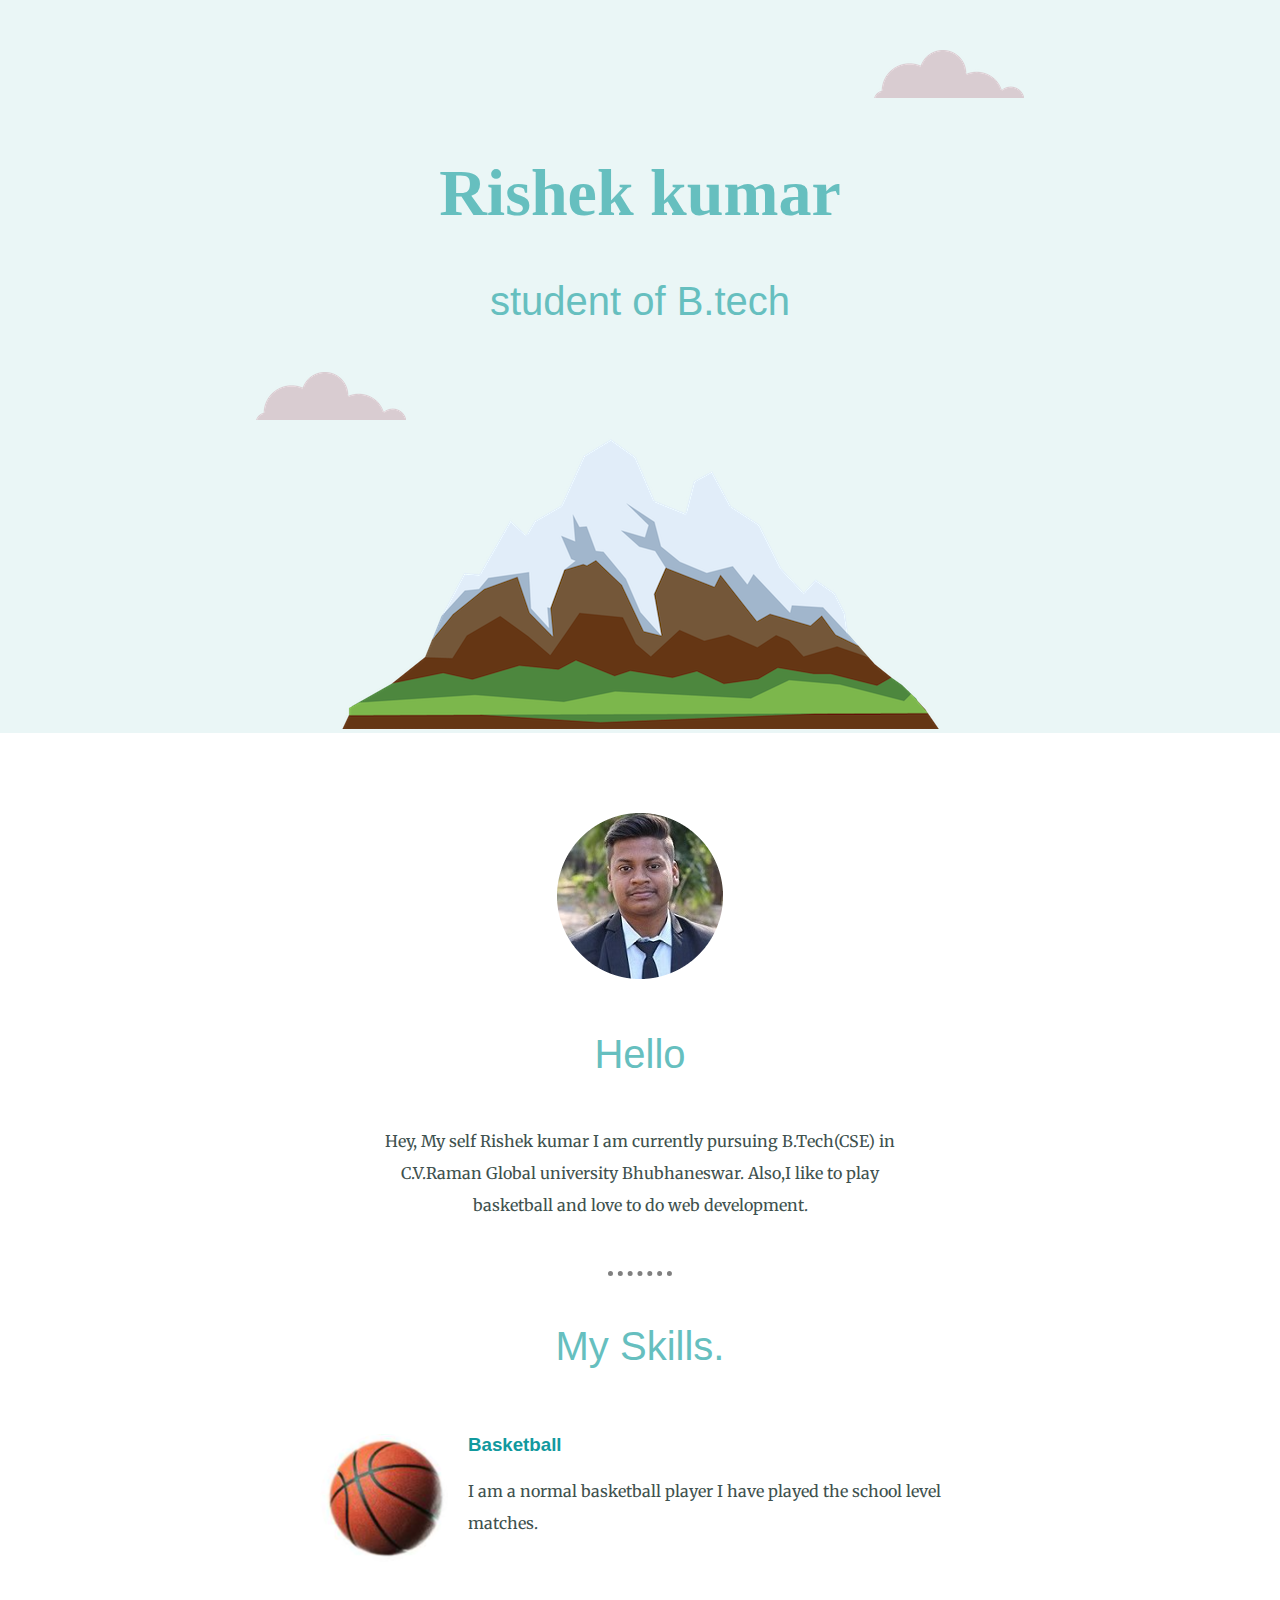
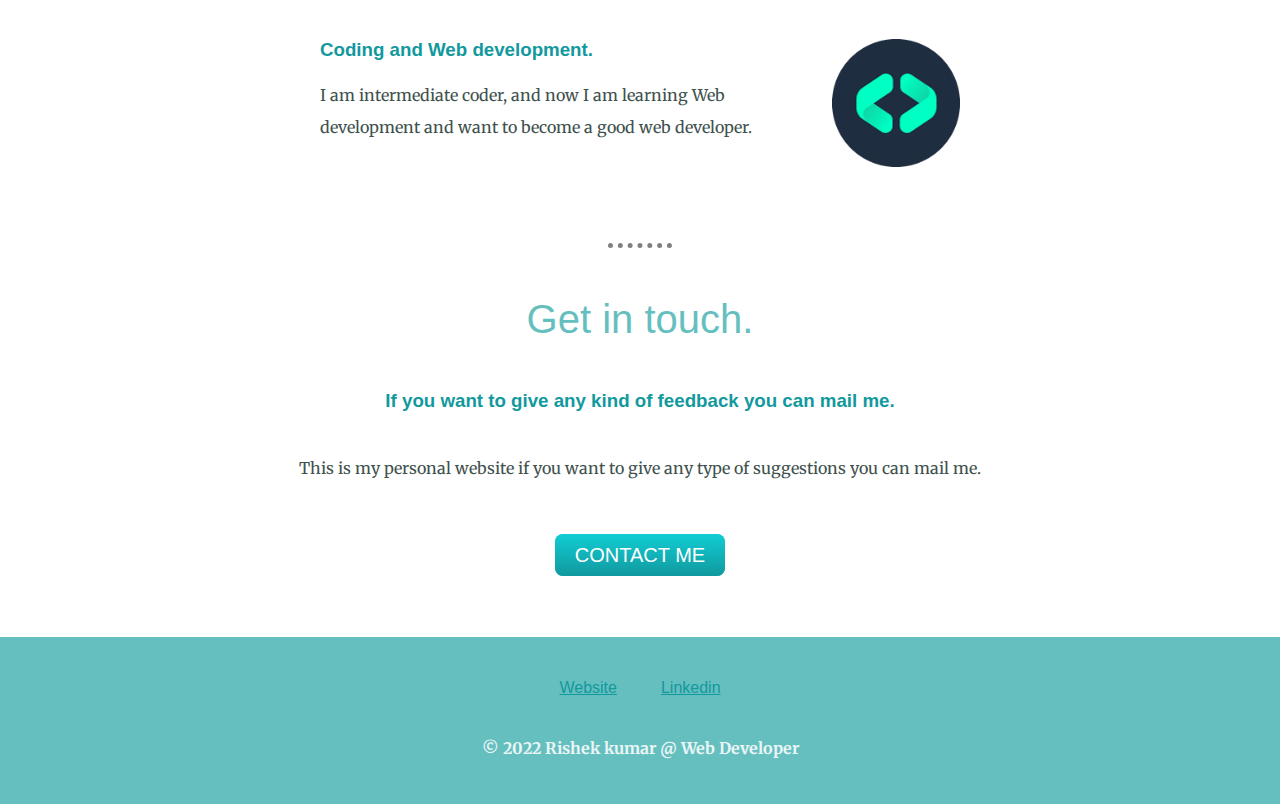
<file: index.html>
<!DOCTYPE html>
<html lang="en">
<head>
    <meta charset="UTF-8">
    <meta http-equiv="X-UA-Compatible" content="IE=edge">
    <meta name="viewport" content="width=device-width, initial-scale=1.0">
    <link rel="stylesheet" href="style.css">
    <link rel="icon" href="icons8-r-100.png">
    <title>Rishek kumar</title>
    <link rel="preconnect" href="https://fonts.googleapis.com">
    <link rel="preconnect" href="https://fonts.gstatic.com" crossorigin>
    <link href="https://fonts.googleapis.com/css2?family=Merriweather&display=swap" rel="stylesheet">
</head>
<body>
    <div class="top">
        <img class="cloud1" src="cloud.png" alt="cloud">
        <h1>Rishek kumar</h1>
        <h2>student of B.tech</h2>
        <img class="cloud2" src="cloud.png" alt="cloud">
        <img class="mountain" src="mountain.png" alt="mountain">
    </div>
    <img class="rishek" src="rishek.png" alt="rishek">
    <h2>Hello</h2>
    <p class="intro">Hey, My self Rishek kumar I am currently pursuing B.Tech(CSE) in C.V.Raman Global university Bhubhaneswar. Also,I like to play basketball and love to do web development.</p>
    <hr>
    <div class="skill">
        <h2>My Skills.</h2>
        <div class="skill-rows">
            <img class="basketball" src="download-modified.png" alt="basketball">
            <h3>Basketball</h3>
            <p>I am a normal basketball player I have played the school level matches. </p>
        </div>
        <div class="skill-rows">
            <img class="code" src="download-modified%20(1).png" alt="code">
            <h3>Coding and Web development.</h3>
            <p>I am intermediate coder, and now I am learning Web development and want to become a good web developer.</p>
        </div>
    </div>
    <hr>
    <div class="contact">
        <h2>Get in touch.</h2>
        <h3>If you want to give any kind of feedback you can mail me.</h3>
        <p class="sug">This is my personal website if you want to give any type of suggestions you can mail me.</p>
        <a class="btn" href="Contact.html">CONTACT ME</a>
    </div>

    <div class="bottom">
        <a href="my%20site.html">Website</a> <a href="https://www.linkedin.com/in/rishek-kumar-3b042821b/">Linkedin</a>
        <h4>© 2022 Rishek kumar @   Web Developer</h4>
    </div>
</body>
</html>
</file>
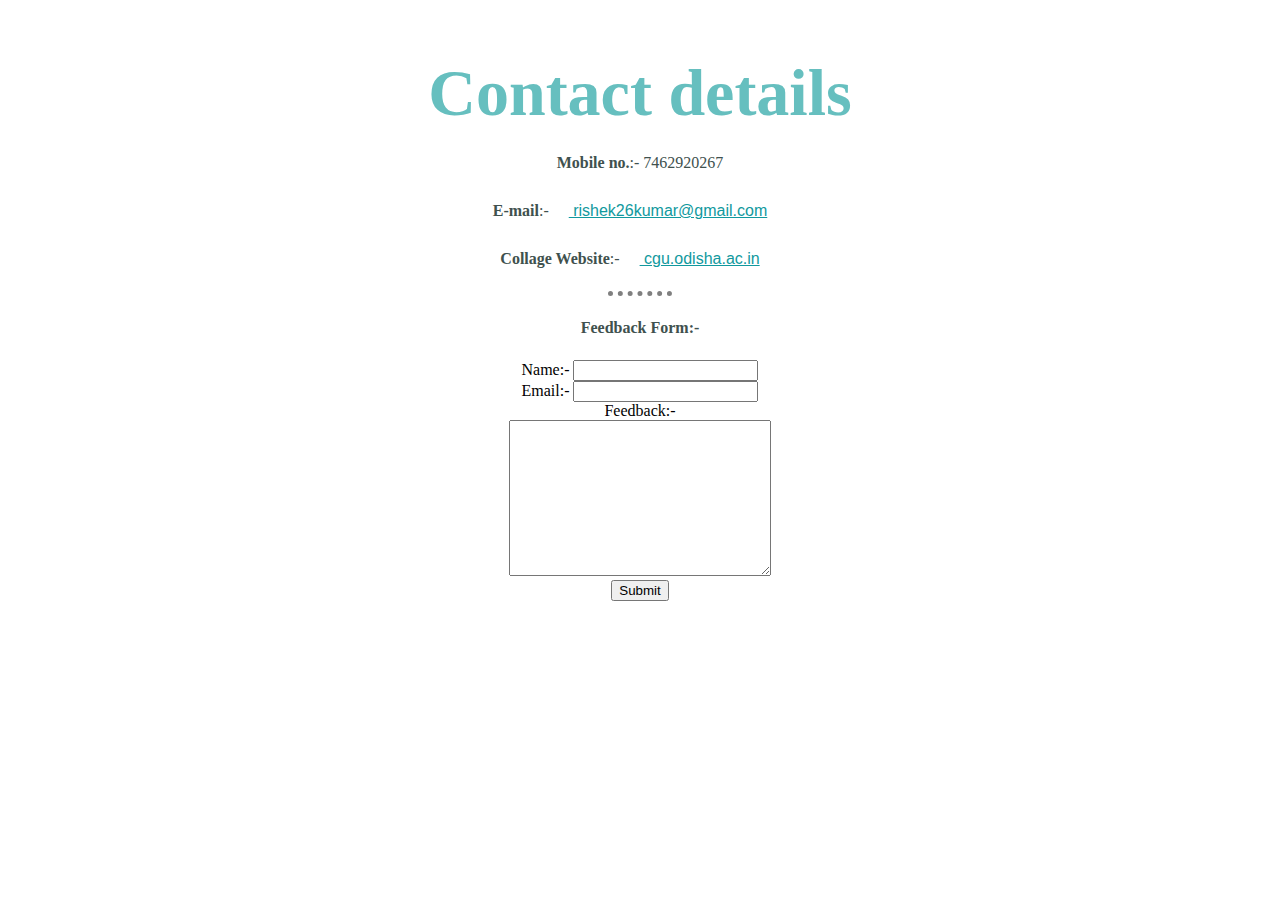
<file: Contact.html>
<!DOCTYPE html>
<html lang="en">
<head>
    <meta charset="UTF-8">
    <title>Contact</title>
    <link rel="stylesheet" href="style.css">
</head>
<body>
<h1>Contact details</h1>
<p><strong>Mobile no.</strong>:- 7462920267</p>
<p><strong>E-mail</strong>:-<a href="https://mail.google.com/mail/u/0/?tab=rm&ogbl#inbox?compose=GTvVlcSMTgsQtzhzRWrtLPtkNRXlkhGbgrDnKwZQSCfrfSRBtwZLkRKrDZHlZlwVpJfknPWCQBzMQ"> rishek26kumar@gmail.com</a></p>
<p><strong>Collage Website</strong>:-<a href="https://cgu-odisha.ac.in/"> cgu.odisha.ac.in</a></p>
<hr>
<p><strong>
    Feedback Form:-
</strong></p>
<form action="mailto:rishek26kkumar@gmail.com" method="post" enctype="text/plain">
    <lable>Name:-</lable>
    <input type="text"><br>
    <lable>Email:-</lable>
    <input type="email"><br>
    <lable>Feedback:-</lable>
    <br>
    <textarea name="Feedback" id="1" cols="30" rows="10"></textarea>
    <br>
    <input type="submit">
</form>
</body>
</html>
</file>
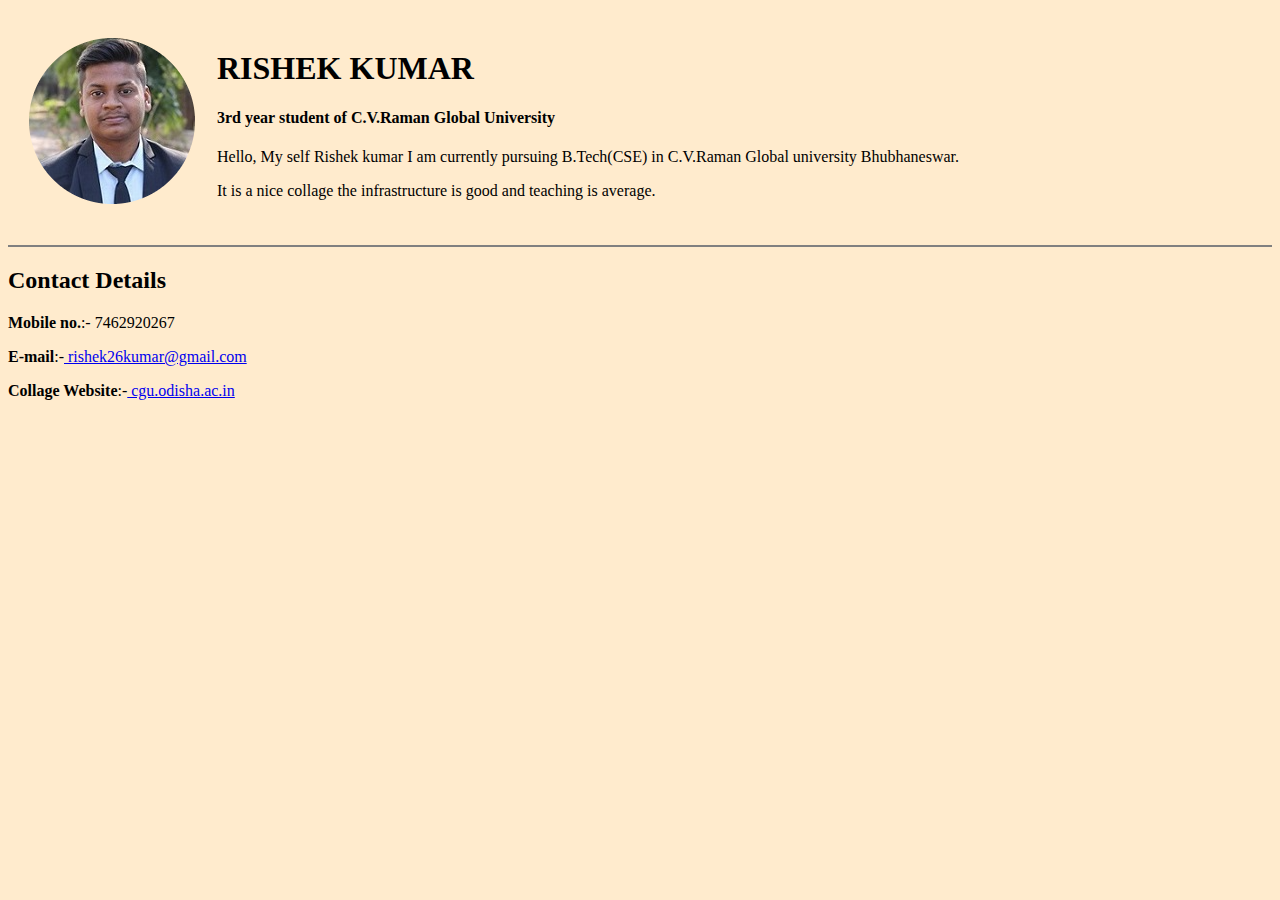
<file: my site.html>
<!DOCTYPE html>
<html lang="en" dir="ltr">

<head>
  <meta charset="utf-8">
  <title>Rishek personal site.</title>
</head>

<body style="background-color: blanchedalmond">
  <table cellspacing="20">
    <tr>
      <td><img src="rishek.png" alt="Rishek pic"></td>
      <td><h1>RISHEK KUMAR</h1>
      <h4>3rd year student of C.V.Raman Global University</h4>
      <p>Hello, My self Rishek kumar I am currently pursuing B.Tech(CSE) in C.V.Raman Global university Bhubhaneswar.</p>
      <p>It is a nice collage the infrastructure is good and teaching is average.</p></td>
    </tr>
  </table>
  <hr size="2" noshade>
  <h2>Contact Details</h2>
  <p><strong>Mobile no.</strong>:- 7462920267</p>
  <p><strong>E-mail</strong>:-<a href="https://mail.google.com/mail/u/0/?tab=rm&ogbl#inbox?compose=GTvVlcSMTgsQtzhzRWrtLPtkNRXlkhGbgrDnKwZQSCfrfSRBtwZLkRKrDZHlZlwVpJfknPWCQBzMQ"> rishek26kumar@gmail.com</a></p>
  <p><strong>Collage Website</strong>:-<a href="https://cgu-odisha.ac.in/"> cgu.odisha.ac.in</a></p>
</body>

</html>
</file>
<file: style.css>
body{
    background-color: white ;
    text-align: center;
    font-family: 'Merriweather',serif ;
    margin: 0;
}
.top{
    background-color: #EAF6F6;
    padding-top: 100px;
    position: relative;
}
.bottom{
    background-color: #66BFBF;
    padding: 40px 0 5px;
}
hr{
    border-style: none;
    border-top-style: dotted ;
    border-color: grey;
    border-width: 5px;
    width: 5%;
}
h1{
    color: #66BFBF ;
    font-family: 'Sacramento',cursive;
    margin: 55px auto 0 auto;
    font-size: 4.125rem;
}
h2{
    color: #66BFBF ;
    font-family: 'Montserrat',sans-serif;
    font-size: 2.5rem;
    font-weight: normal;
    padding: 15px;
}
h3{
    color: #11999E;
    font-family: 'Montserrat',sans-serif;
}
h4{
    color: #EAF6F6;
    padding: 20px;
}
p{
    line-height: 2;
    color: #40514E;
}
.intro{
    width: 40%;
    margin: auto auto 50px auto;

}
.btn {
    background: #11cdd4;
    background-image: -webkit-linear-gradient(top, #11cdd4, #11999e);
    background-image: -moz-linear-gradient(top, #11cdd4, #11999e);
    background-image: -ms-linear-gradient(top, #11cdd4, #11999e);
    background-image: -o-linear-gradient(top, #11cdd4, #11999e);
    background-image: linear-gradient(to bottom, #11cdd4, #11999e);
    -webkit-border-radius: 8;
    -moz-border-radius: 8;
    border-radius: 8px;
    font-family: 'Montserrat',sans-serif;
    color: #ffffff;
    font-size: 20px;
    padding: 10px 20px 10px 20px;
    text-decoration: none;
    margin-bottom: auto;
}
.contact{
    padding-bottom: 70px;
}
.btn:hover {
    background: #30e3cb;
    background-image: -webkit-linear-gradient(top, #30e3cb, #2bc4ad);
    background-image: -moz-linear-gradient(top, #30e3cb, #2bc4ad);
    background-image: -ms-linear-gradient(top, #30e3cb, #2bc4ad);
    background-image: -o-linear-gradient(top, #30e3cb, #2bc4ad);
    background-image: linear-gradient(to bottom, #30e3cb, #2bc4ad);
    text-decoration: none;
}
.cloud1{
    position: absolute;
    right: 20%;
    top: 50px;
}
.cloud2{
    position: absolute;
    left: 20%;
}
a{
    color: #11999E;
    font-family: 'Montserrat',sans-serif;
    margin: 10px 20px;
}
a:hover{
    color: #EAF6F6;
}
.skill-rows{
    width: 50%;
    margin: 50px auto 100px auto;
    text-align: left;
}
.basketball{
    width: 20%;
    float: left;
    margin-right: 20px;
}
.code{
    width: 20%;
    float: right;
    margin-left: 20px;
}
.rishek{
    margin-top: 80px;
}
.sug{
    margin: 40px auto 60px;
}
@media (max-width: 900px) {
    .mountain{
        width: 100%;
    }
    .cloud2{
        left: 0%;
    }
    .cloud1{
        right: 0%;
    }
}
</file>
